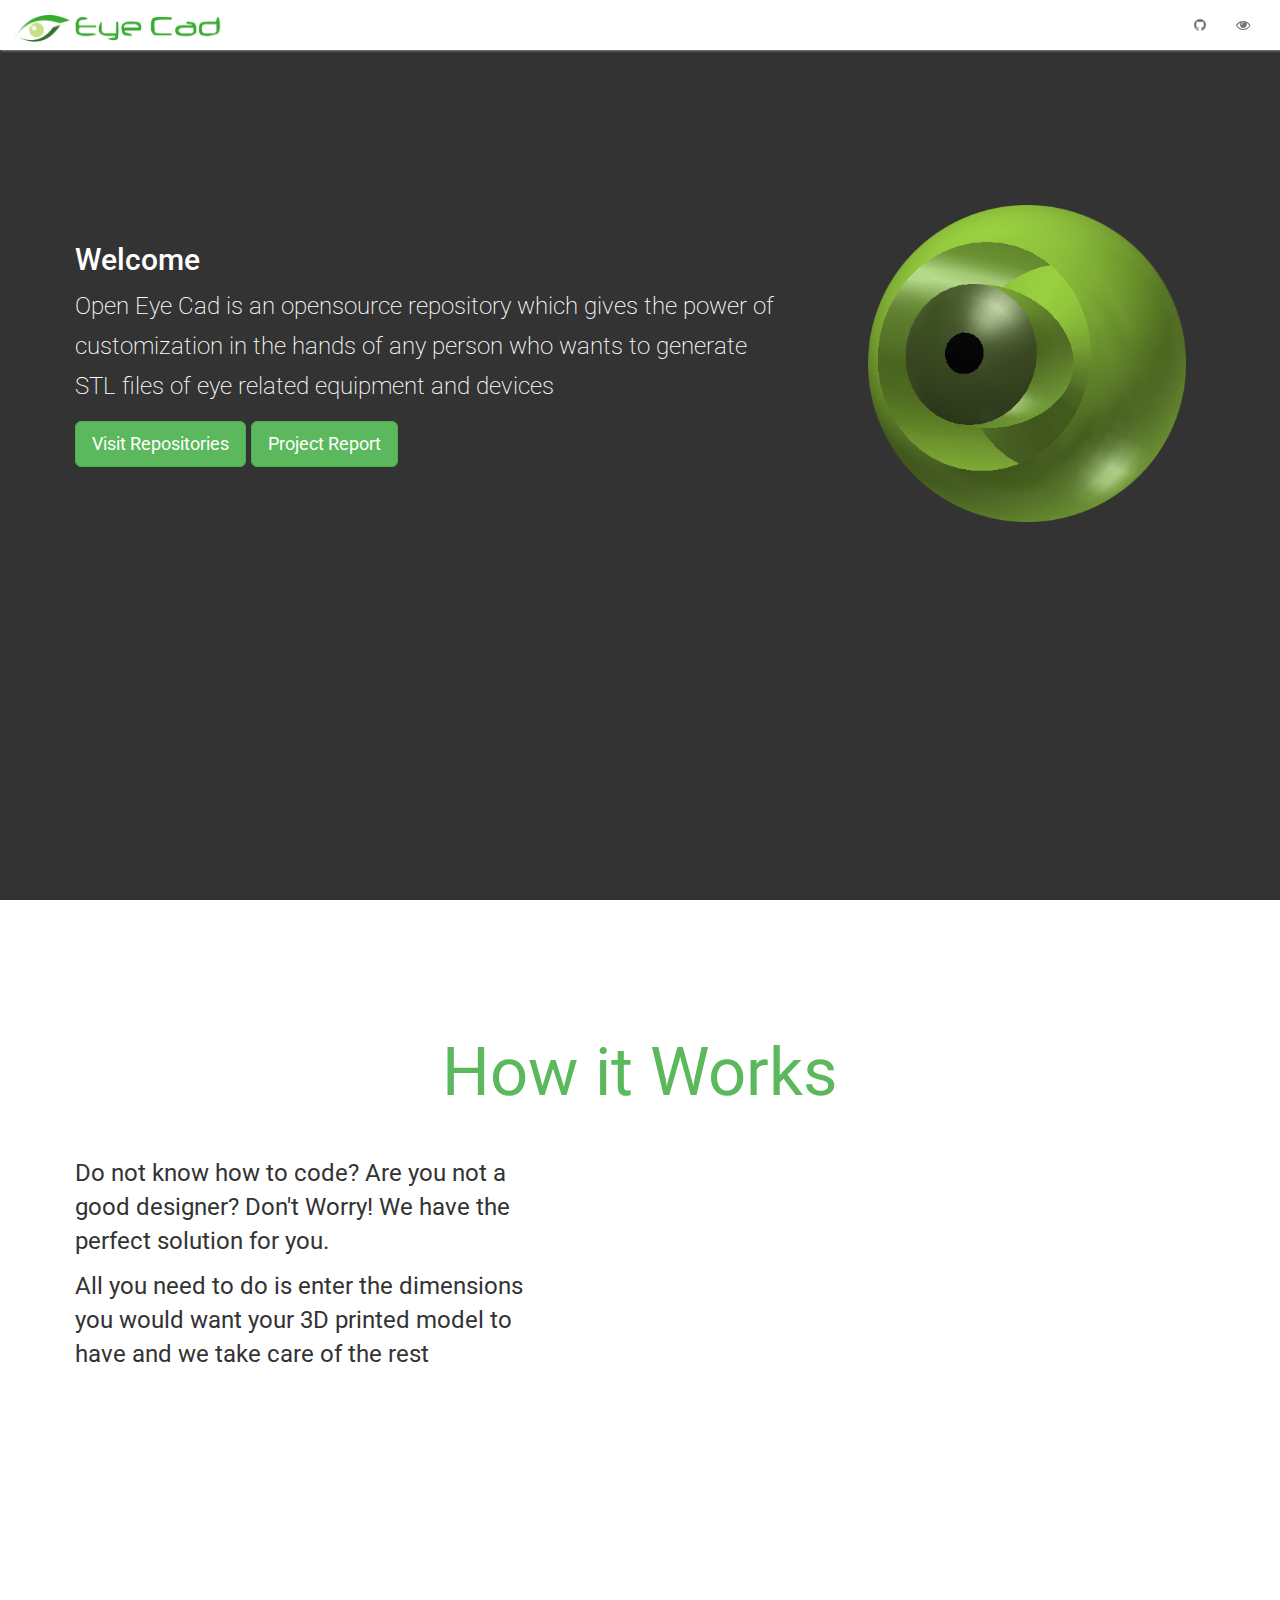
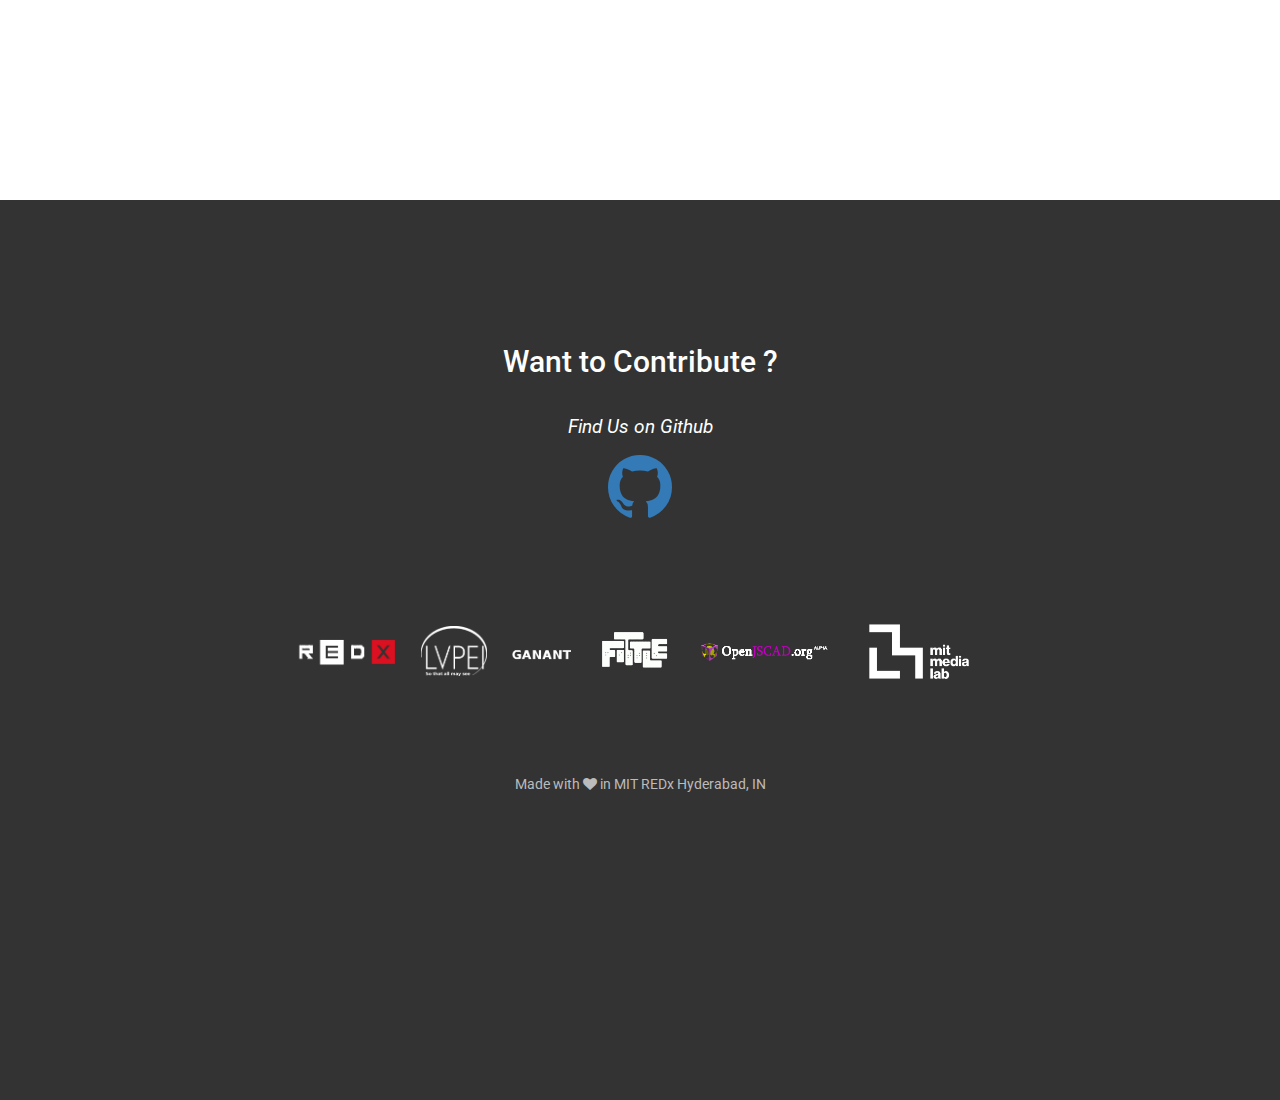
<file: index.html>
<!DOCTYPE html>
<html>
<head>
  <meta http-equiv="content-type" content="text/html; charset=UTF-8"/>
  <title>Open Eye Cad</title>
  <link rel="shortcut icon" href="imgs/favicon.png" type="image/x-png">
  <link rel="stylesheet" href="js/jquery/themes/base/jquery-ui.css" />
  <link rel="stylesheet" href="css/bootstrap.min.css" type="text/css">
  <link rel="stylesheet" href="css/openjscad.css" type="text/css">
  <link rel="stylesheet" href="css/style.css" type="text/css">
  <link rel="stylesheet" href="css/helper.css" type="text/css">
  <link href='http://fonts.googleapis.com/css?family=Roboto' rel='stylesheet' type='text/css'>
  <link rel="stylesheet" href="fontawesome/assets/css/font-awesome.min.css" />
</head>
<body data-ng-app="oec" onload="onload();">

<header></header>
<div ui-view class="container-fluid"></div>


<div id="errordiv" style="display:none !important;"></div>
<div id="editor"></div>
<div id="parametersdiv" style="display:none !important;"></div>

</body>

<script type="text/javascript" src="js/jquery/jquery-1.9.1.js"></script>
<script type="text/javascript" src="js/angular.min.js"></script>
<script type="text/javascript" src="js/angular-ui-router.min.js"></script>
<script type="text/javascript" src="js/jquery/jquery-ui.js"></script>
<script type="text/javascript" src="js/jquery/jquery.hammer.js"></script>
<script type="text/javascript" src="js/bootstrap.min.js"></script>
<script type="text/javascript" src="lightgl.js"></script>
<script type="text/javascript" src="csg.js"></script>
<script type="text/javascript" src="formats.js"></script>
<script type="text/javascript" src="openjscad.js"></script>
<script type="text/javascript" src="openscad.js"></script>
<script type="text/javascript" src="underscore.js"></script>
<script type="text/javascript" src="openscad-openjscad-translator.js"></script>
<script type="text/javascript" src="js/jsc3d_ie.js"></script>
<script type="text/javascript" src="js/jsc3d.js"></script>
<script type="text/javascript" src="js/jsc3d.touch.js"></script>
<script type="text/javascript" src="js/jsc3d.3ds.js"></script>
<script type="text/javascript" src="js/jsc3d.console.js"></script>
<script type="text/javascript" src="js/jsc3d.webgl.js"></script>
<script type="text/javascript" src="js/app.js"></script>

</html>
</file>
<file: css/openjscad.css>
/* openjscad.css, originally written by Joost Nieuwenhuijse
 *    few changes made by Rene K. Mueller for OpenSCAD.org
 */
</file>
<file: css/style.css>
/*
 * style.css for index.html of http://OpenJSCAD.org/
 */

html, body { 
   margin: 0px;             /* not inherited */
   border: 0px none black;  /* not inherited */
   padding: 0px;            /* not inherited */
   font-family: 'Roboto', sans-serif;

   /* ensure that the document uses the whole width and height of the browser */
   min-height: 100%;
   height: 100%;
   min-width: 100%;
   width: 100%;
   
   /* viewer/canvas is full screen so when window 
      is resized all remains intact, but we make sure no scrollbar appears */
   /*overflow: hidden;       */
}


.navbar {
   border:0px !important;
   border-radius: 0px !important;
   box-shadow: 1px 1px 2px #888;
   background-color: #fff;
}
header {
   position: fixed;
   width: 100%;
   z-index:99;
}

#header {
   position: absolute;
   top: 1em;
   left: 1em;
   z-index: 20;
}

#editor { 
   width: 40%;
   top: 0px;
   bottom: 0px;
   /* height: 100%;    note: newer ace expects height */
   right: 0px;
   z-index: 6;
   background: rgba(255,255,255,0.15);
}

#viewerContext {
   margin: 0px;             /* not inherited */
   border: 0px none black;  /* not inherited */
   padding: 0px;            /* not inherited */

   /* ensure that the canvas uses the whole width and height of the document */
   background: white;
   height: 100%;
   width: 100%;

   top: 0px;
   bottom: 0px;
}

canvas { 
   margin: 0px;            /* not inherited */
   border: 0px none black; /* not inherited */
   padding: 0px;           /* not inherited */

   /* ensure that the canvas uses the whole width and height of the document */
   height: 100%;
   width: 100%;

   cursor: move;        /* show that we can change orientation of view */
}

#about {
   position: absolute;
   width: 30%;
   left: 30%;
   top: 30%;
   font-size: 0.75em;
   box-shadow: 0px 0px 20px black;
   color: #404040;
   border-radius: 20px;
   background: white;
   display: none;
   padding: 1.5em;
   text-align: center;
   z-index: 100;
}

.okButton {
   border: 2px solid #808080;
   border-radius: 4px;
   padding: 0.5em; 
   padding-left: 2em;
   padding-right: 2em;
   margin-top: 3em;
   background: #eee;
}

.okButton:hover {
   background: #ccc;
}

#footer {
   font-size: 0.7em;
   text-align: left;
   position: absolute; 

   margin-left: 1.5em;
   bottom: 0.5em; 
   
   opacity: 0.5;    
   -moz-opacity: 0.5;      /* css mess (why do it simple, when we can do it complicate!) */
}

#tail { 
   z-index: 4;
   position: absolute;
   bottom: 1em; 
   margin: 1em;
}

#busy {
   vertical-align: middle;
}

.support {
   vertical-align: bottom;
}

#menu, #menu nav a {
   transition: all 0.4s;
   -o-transition: all 0.4s;
   -moz-transition: all 0.4s;
   -webkit-transition: all 0.4s;
}

#menu {
   background: white;

   opacity: 0.8;    
   -moz-opacity: 0.8;

   border-right: 1px solid black;
   width: 250px;
   padding-left: 20px;
   padding-right: 10px;
   position: fixed;
   z-index: 5;

   font-size: 0.9em;
   
   box-shadow: 4px 0 10px rgba(0,0,0,0.25);
   -moz-box-shadow: 4px 0 10px rgba(0,0,0,0.25);
   -webkit-box-shadow: 4px 0 10px rgba(0,0,0,0.25);
}
 
#menu {
   left: 0; 
}

#menu:hover, #menu:focus ~ #menuHandle:hover, #menuHandle:focus {
   left: 0 !important;  /* slide out */
}

#menuHandle {
   right: -25px;
   top: 45%;
   position: absolute;
   z-index: 6;
}

#menu nav {
   position: relative;
   top: 50px;
}

#menu nav .navlink {
}

#menu nav .navlink:hover {
}

#menu #examples {
   font-size: 0.6em;
}

#menu #examples .newExample {
   border-radius: 5px;
   background: yellow;
   padding-left: 4px;
   padding-right: 4px;
}

#menu #examples, #menu #examples a {
   margin-top: 0px;
}

#menu .info {
   border-spacing: 0;
   border-collapse: collapse;
   margin-bottom: 0.5em;
}

#menu .info td {
   margin: 0px;
   padding-left: 2px;
   padding-right: 2px;
   padding-top: 0px;
   padding-bottom: 0px;
   font-size: 0.6em;
}

.info .infoOperation {
   font-weight: bold;
   color: #602080;
}

.info .infoKey {
   font-weight: bold;
   color: #808080;
}

#menuVersion {
   text-align: center; 
   font-size: 0.6em;
   color: #666;
}

.menuSubInfo {
   font-size: 0.6em;
   color: #666;
}

.externalLink {
   vertical: middle;
}

#examples {
   /* width: 60em; */
   width: auto;
   z-index: 12;
   position: absolute;
   display: none;
   background: #f8e8ff;
   border: solid 1px #888;
   padding: 1em;
   border-radius: 5px;
   box-shadow: 0px 0px 10px #849;
}

#examples td {
   white-space: nowrap;
}

#examples li {
   list-style-type: none;
}

#examplesList { 
   border-bottom: 1px solid #888;
   height: 4px;
   overflow: hidden;
}

#examplesList:hover {
   /*height: 100%;*/
}

#examplesHandle {
   bottom: 0px;
   left: 45%;
   position: relative;
   z-index: 10;
}

.examplesSeparator {
}

#options {
   width: auto;
   z-index: 12;
   position: absolute;
   display: none;
   background: #f8e8ff;
   border: solid 1px #888;
   padding: 0.5em;
   border-radius: 5px;
   box-shadow: 0px 0px 10px #849;
   font-size: 0.8em;
}

.optionGroup {
   border: 1px solid #ccc;
   border-radius: 5px;
   padding: 0.5em;
   margin: 0.5em;
   background: white;
}

.optionGroup input, .optionGroup select {
  background: #fea;
  border: none;
}

.optionInfo {
   font-size: 0.8em;
   color: #888;
}

/* arrows */

.shift-scene {
   position: absolute;
   left: 50%;
   top: 50%;
   border-radius: 50%;
   border: 5px dotted #999;
   width: 160px;
   height: 160px;
   margin-top: -80px;
   margin-left: -80px;
   background: transparent;
   cursor: move;
   opacity: 0.8;
   display: none;
}
.shift-scene.active {
   display: block;
}
.arrow {
   width: 0px;
   height: 0px;
   border: 50px solid transparent;
   position: absolute;
   z-index: 100;
   margin-left: 30px;
   margin-top: 30px;
}
.arrow-left {
   border-right-color: #666;
   margin-left: -90px;
}
.arrow-right {
   border-left-color: #666;
   margin-left: 150px;
}
.arrow-top {
   border-bottom-color: #666;
   margin-top: -90px;
}
.arrow-bottom {
   border-top-color: #666;
   margin-top: 150px;
}
.shift-vertical .arrow-left,
.shift-vertical .arrow-right,
.shift-horizontal .arrow-top,
.shift-horizontal .arrow-bottom {
   display: none;
}
</file>
<file: css/helper.css>
.no-margin {
	margin:0px !important;
}
.no-padding {
	padding:0px !important;
}
</file>
